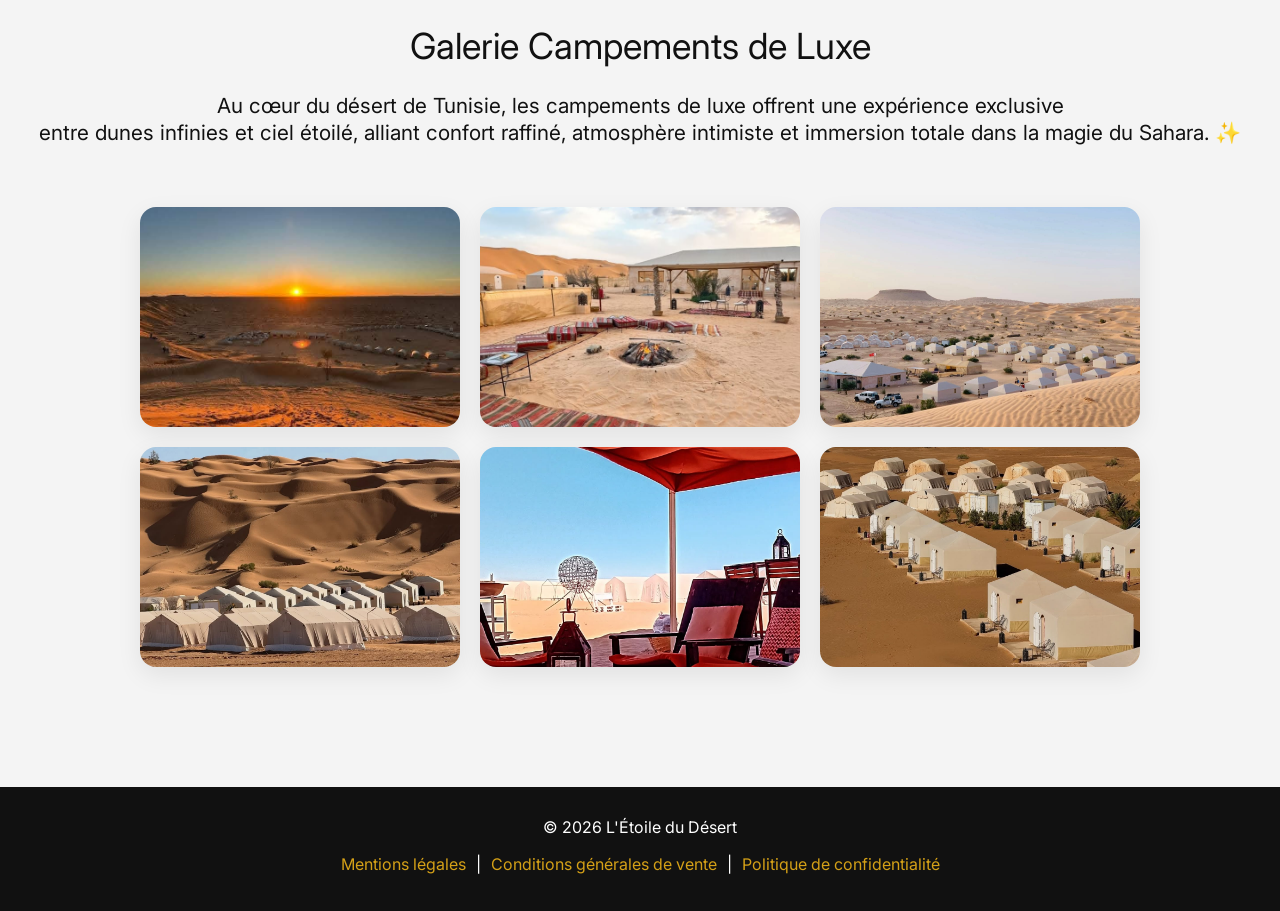
<file: galeriecampement.html>
<!DOCTYPE html>
<html lang="fr">
<head>
<meta charset="UTF-8">
<meta name="viewport" content="width=device-width, initial-scale=1.0">
<title>Galerie de Découverte</title>
<link href="https://fonts.googleapis.com/css2?family=Inter:wght@300;400;500&display=swap" rel="stylesheet">
<link rel="stylesheet" href="style.css">
<style>
body {
  margin: 0;
  font-family: 'Inter', sans-serif;
  background: #f4f4f4;
  color: #111;
}

/* TITRE */
header {
  text-align: center;
  padding: 60px 20px 40px 20px;
}

 h1 {
  font-size: 36px;
  font-weight: 400;
  text-align: center;
}

/* GALERIE */
.gallery {
  width: 90%;
  margin: 0 auto 80px auto;
  display: grid;
  grid-template-columns: repeat(3, 1fr);
  gap: 20px;
}

.gallery img {
  width: 100%;
  height: 220px;
  object-fit: cover;
  border-radius: 16px;
  box-shadow: 0 8px 25px rgba(0,0,0,0.08);
  transition: transform 0.4s ease, box-shadow 0.4s ease;
}

.gallery img:hover {
  transform: scale(1.05);
  box-shadow: 0 15px 40px rgba(0,0,0,0.15);
}

/* RESPONSIVE */
@media (max-width: 768px) {
  .gallery img {
    height: 180px;
  }
}

@media (max-width: 480px) {
  .gallery img {
    height: 140px;
  }
}
</style>
</head>
<body>


  <h1>Galerie Campements de Luxe</h1>
  <p>Au cœur du désert de Tunisie, les campements de luxe offrent une expérience exclusive<br>
     entre dunes infinies et ciel étoilé, alliant confort raffiné, atmosphère intimiste et 
     immersion totale dans la magie du Sahara. ✨
</p>


<section class="gallery">
  <img src="camp1.jpg" alt="Photo 1">
  <img src="camp2.jpg" alt="Photo 2">
  <img src="camp3.jpg" alt="Photo 3">
  <img src="camp4.jpg" alt="Photo 4">
  <img src="camp5.jpg" alt="Photo 5">
  <img src="camp6.jpg" alt="Photo 6">
 
</section>
<footer>
    <p>© 2026 L'Étoile du Désert</p>
  
    <p> <a href="mentionslegales.pdf">Mentions légales</a> | 
  <a href="Conditions générales L'étoile du Désert.pdf">Conditions générales de vente</a> |
  <a href="Politique de confidentialite (RGPD).pdf"> Politique de confidentialité </a></p>

</footer>
</body>
</html>
</file>
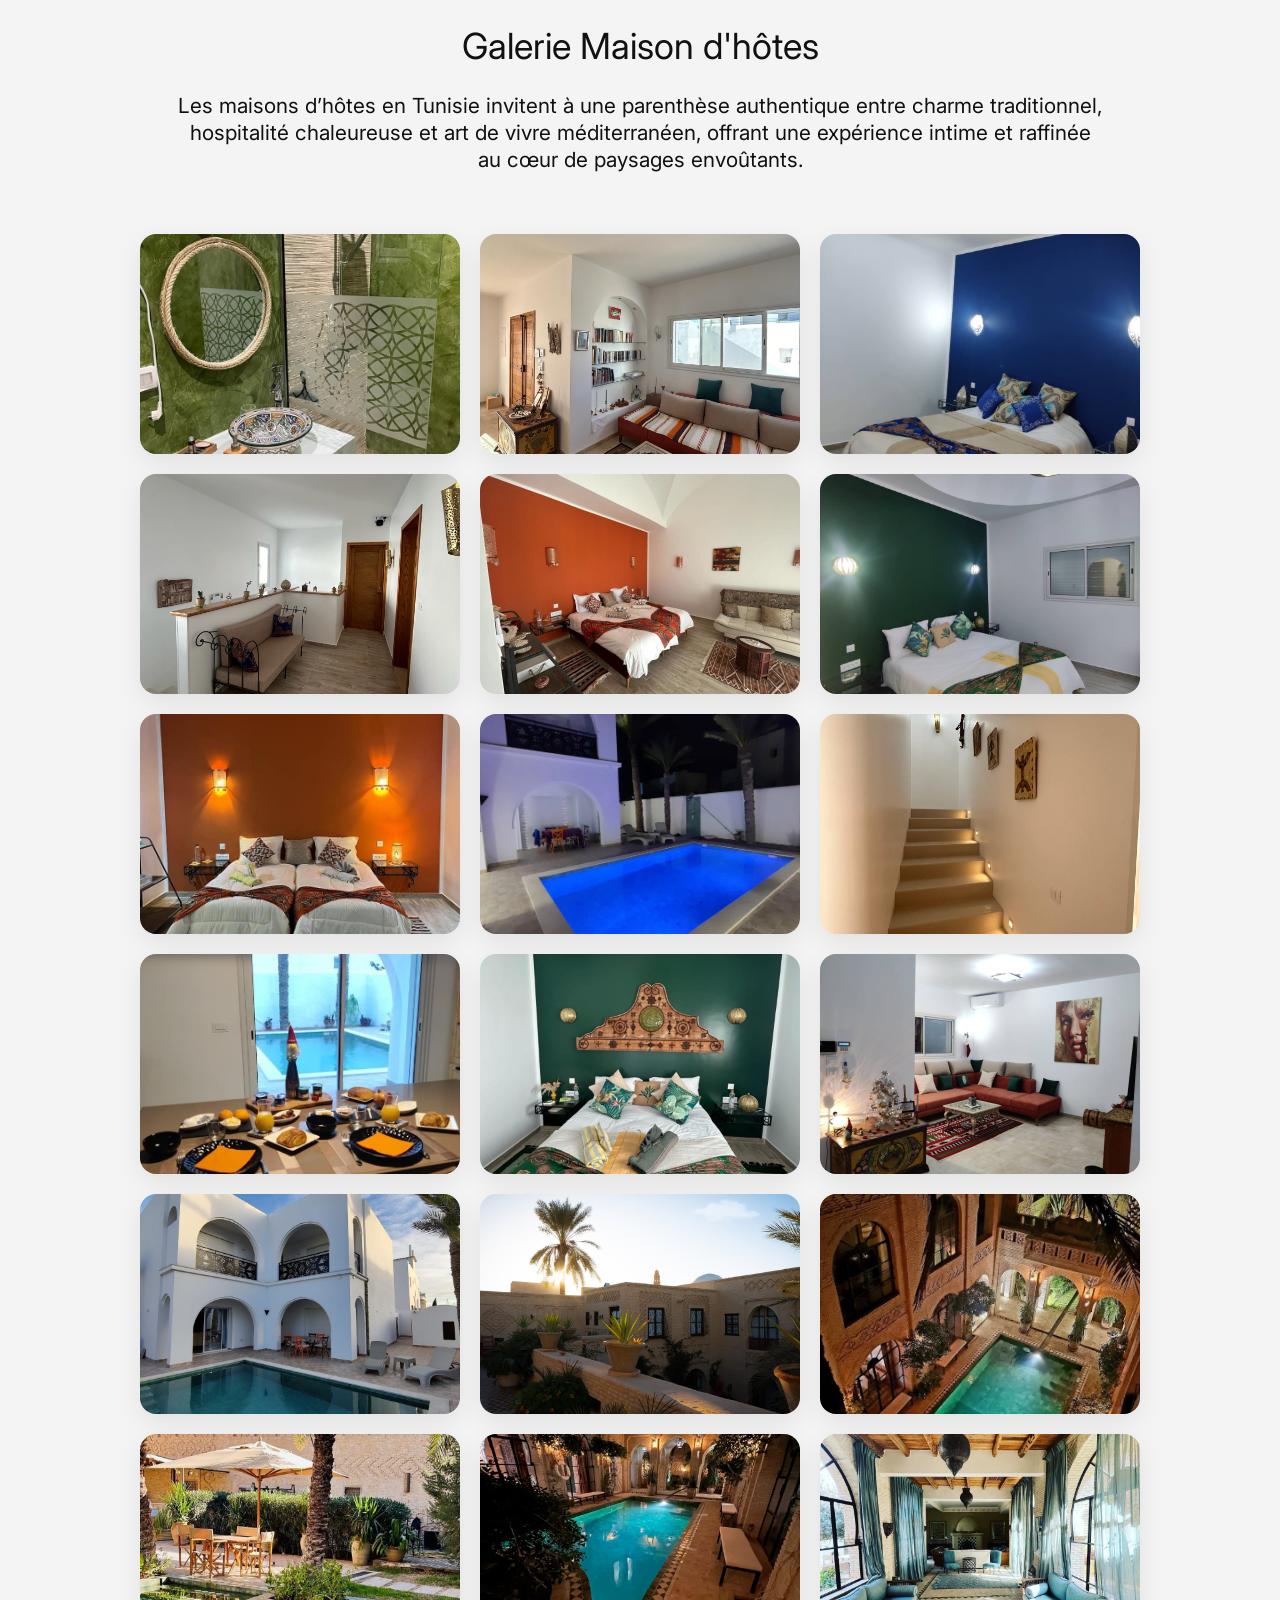
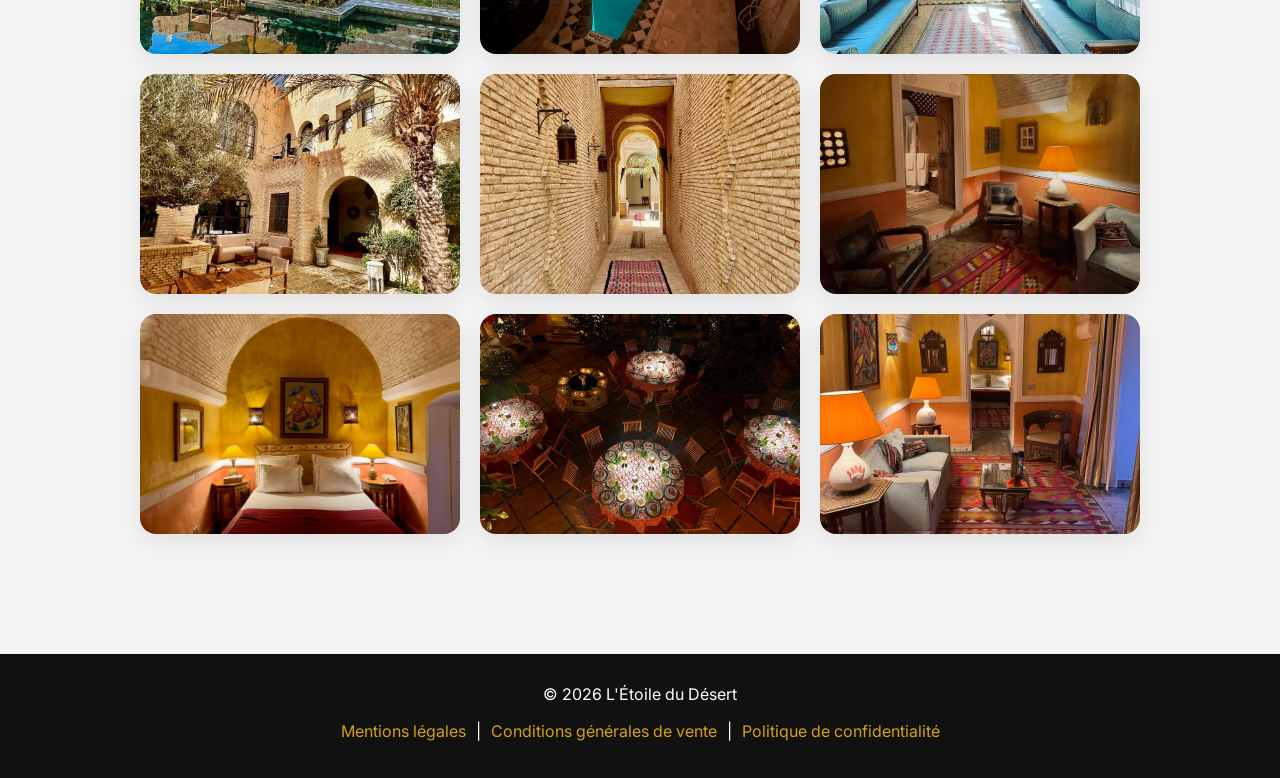
<file: maisondhotegalerie.html>
<!DOCTYPE html>
<html lang="fr">
<head>
<meta charset="UTF-8">
<meta name="viewport" content="width=device-width, initial-scale=1.0">
<title>Galerie de Découverte</title>
<link href="https://fonts.googleapis.com/css2?family=Inter:wght@300;400;500&display=swap" rel="stylesheet">
<link rel="stylesheet" href="style.css">
<style>
body {
  margin: 0;
  font-family: 'Inter', sans-serif;
  background: #f4f4f4;
  color: #111;
}

/* TITRE */
header {
  text-align: center;
  padding: 60px 20px 40px 20px;
}

 h1 {
  font-size: 36px;
  font-weight: 400;
  text-align: center;
}

/* GALERIE */
.gallery {
  width: 90%;
  margin: 0 auto 80px auto;
  display: grid;
  grid-template-columns: repeat(3, 1fr);
  gap: 20px;
}

.gallery img {
  width: 100%;
  height: 220px;
  object-fit: cover;
  border-radius: 16px;
  box-shadow: 0 8px 25px rgba(0,0,0,0.08);
  transition: transform 0.4s ease, box-shadow 0.4s ease;
}

.gallery img:hover {
  transform: scale(1.05);
  box-shadow: 0 15px 40px rgba(0,0,0,0.15);
}

/* RESPONSIVE */
@media (max-width: 768px) {
  .gallery img {
    height: 180px;
  }
}

@media (max-width: 480px) {
  .gallery img {
    height: 140px;
  }
}
</style>
</head>
<body>


  <h1>Galerie Maison d'hôtes</h1>
  <p>Les maisons d’hôtes en Tunisie invitent à une parenthèse authentique entre charme traditionnel,<br>
     hospitalité chaleureuse et art de vivre 
  méditerranéen, offrant une expérience intime et raffinée <br>au cœur de paysages envoûtants.</p>
  


<section class="gallery">
  <img src="m1.jpg" alt="Photo 1">
  <img src="m2.jpg" alt="Photo 2">
  <img src="m3.jpg" alt="Photo 3">
  <img src="m4.jpg" alt="Photo 4">
  <img src="m5.jpg" alt="Photo 5">
  <img src="m6.jpg" alt="Photo 6">
 <img src="m7.jpg" alt="Photo 7">
  <img src="m8.jpg" alt="Photo 8">
  <img src="m9.jpg" alt="Photo 9">
  <img src="m10.jpg" alt="Photo 10">
  <img src="m11.jpg" alt="Photo 11">
  <img src="m12.jpg" alt="Photo 12">
  <img src="m13.jpg" alt="Photo 13">
  <img src="m24.jpg" alt="Photo 14">
  <img src="m14.jpg" alt="Photo 15">
  <img src="m15.jpg" alt="Photo 16">
  <img src="m16.jpg" alt="Photo 18">
 <img src="m17.jpg" alt="Photo 19">
  <img src="m18.jpg" alt="Photo 20">
  <img src="m19.jpg" alt="Photo 21">
  <img src="m20.jpg" alt="Photo 22">
  <img src="m21.jpg" alt="Photo 23">
  <img src="m22.jpg" alt="Photo 24">
  <img src="m23.jpg" alt="Photo 25">
 
</section>
 <footer>
    <p>© 2026 L'Étoile du Désert</p>
    <p> <a href="mentionslegales.pdf">Mentions légales</a> | 
  <a href="Conditions générales L'étoile du Désert.pdf">Conditions générales de vente</a> |
  <a href="Politique de confidentialite (RGPD).pdf"> Politique de confidentialité </a></p>
 </footer>
</body>
</html>
</file>
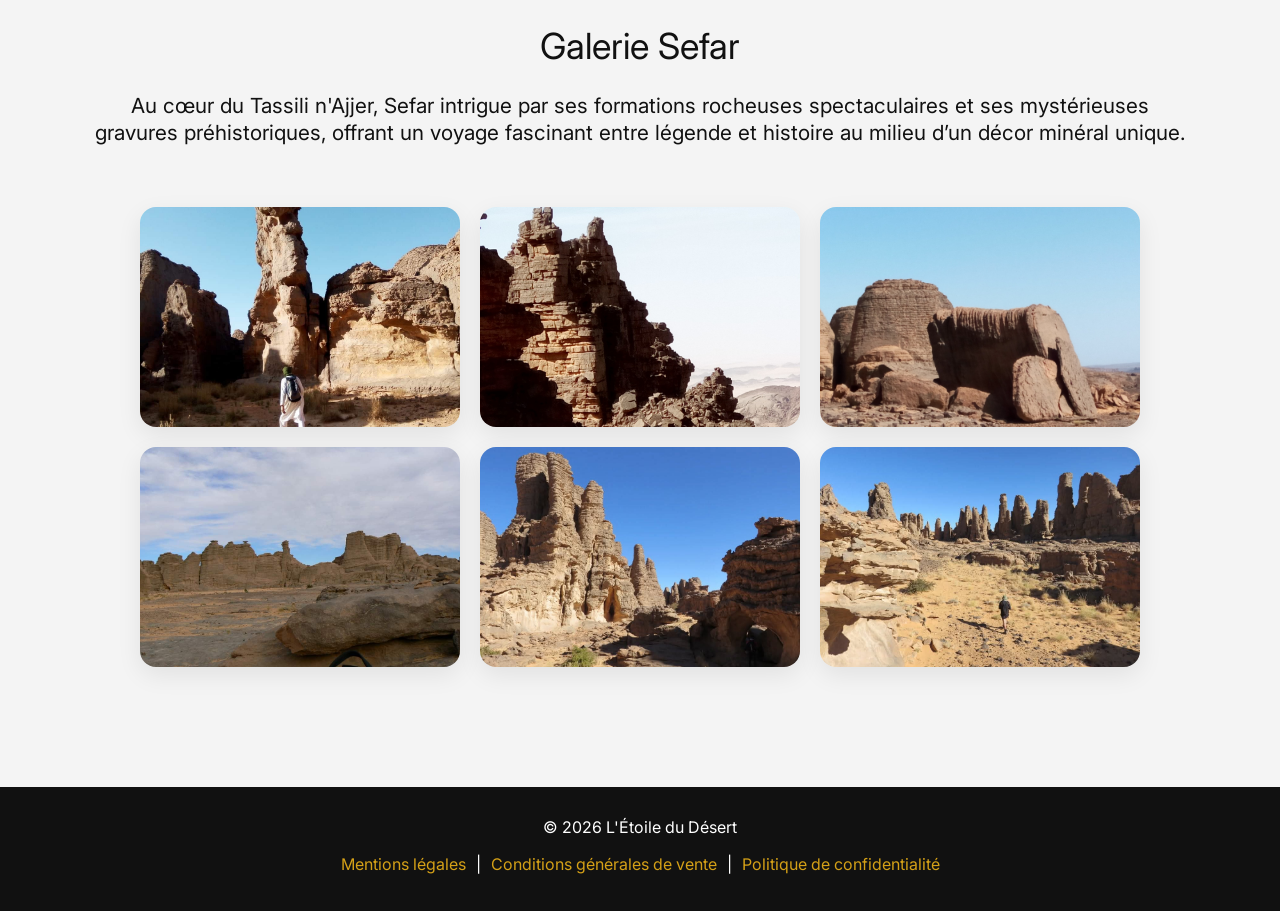
<file: sefargalerie.html>
<!DOCTYPE html>
<html lang="fr">
<head>
<meta charset="UTF-8">
<meta name="viewport" content="width=device-width, initial-scale=1.0">
<title>Galerie de Découverte</title>
<link href="https://fonts.googleapis.com/css2?family=Inter:wght@300;400;500&display=swap"
 rel="stylesheet">
 <link rel="stylesheet" href="style.css">
<style>



body {
  margin: 0;
  font-family: 'Inter', sans-serif;
  background: #f4f4f4;
  color: #111;
}

/* TITRE */
header {
  text-align: center;
  padding: 60px 20px 40px 20px;
}

 h1 {
  font-size: 36px;
  font-weight: 400;
  text-align: center;
}

/* GALERIE */
.gallery {
  width: 90%;
  margin: 0 auto 80px auto;
  display: grid;
  grid-template-columns: repeat(3, 1fr);
  gap: 20px;
}

.gallery img {
  width: 100%;
  height: 220px;
  object-fit: cover;
  border-radius: 16px;
  box-shadow: 0 8px 25px rgba(0,0,0,0.08);
  transition: transform 0.4s ease, box-shadow 0.4s ease;
}

.gallery img:hover {
  transform: scale(1.05);
  box-shadow: 0 15px 40px rgba(0,0,0,0.15);
}

/* RESPONSIVE */
@media (max-width: 768px) {
  .gallery img {
    height: 180px;
  }
}

@media (max-width: 480px) {
  .gallery img {
    height: 140px;
  }
}
</style>
</head>
<body>


  <h1>Galerie Sefar</h1>
  <p>Au cœur du Tassili n'Ajjer, Sefar intrigue par ses formations rocheuses spectaculaires 
    et ses mystérieuses <br>gravures préhistoriques, offrant un voyage fascinant entre légende et histoire au milieu 
    d’un décor minéral unique.
</p>


<section class="gallery">
  <img src="image1sefar.jpg" alt="Photo 1">
  <img src="image2sefar.jpg" alt="Photo 2">
  <img src="miniaturesefar.jpg" alt="Photo 3">
  <img src="image4sefar.jpg" alt="Photo 4">
  <img src="image5sefar.jpg" alt="Photo 5">
  <img src="image6sefar.jpg" alt="Photo 6">
 
</section>

<footer>
    <p>© 2026 L'Étoile du Désert</p>
  
    <p> <a href="mentionslegales.pdf">Mentions légales</a> | 
  <a href="Conditions générales L'étoile du Désert.pdf">Conditions générales de vente</a> |
  <a href="Politique de confidentialite (RGPD).pdf"> Politique de confidentialité </a></p>

</footer>

</body>
</html>
</file>
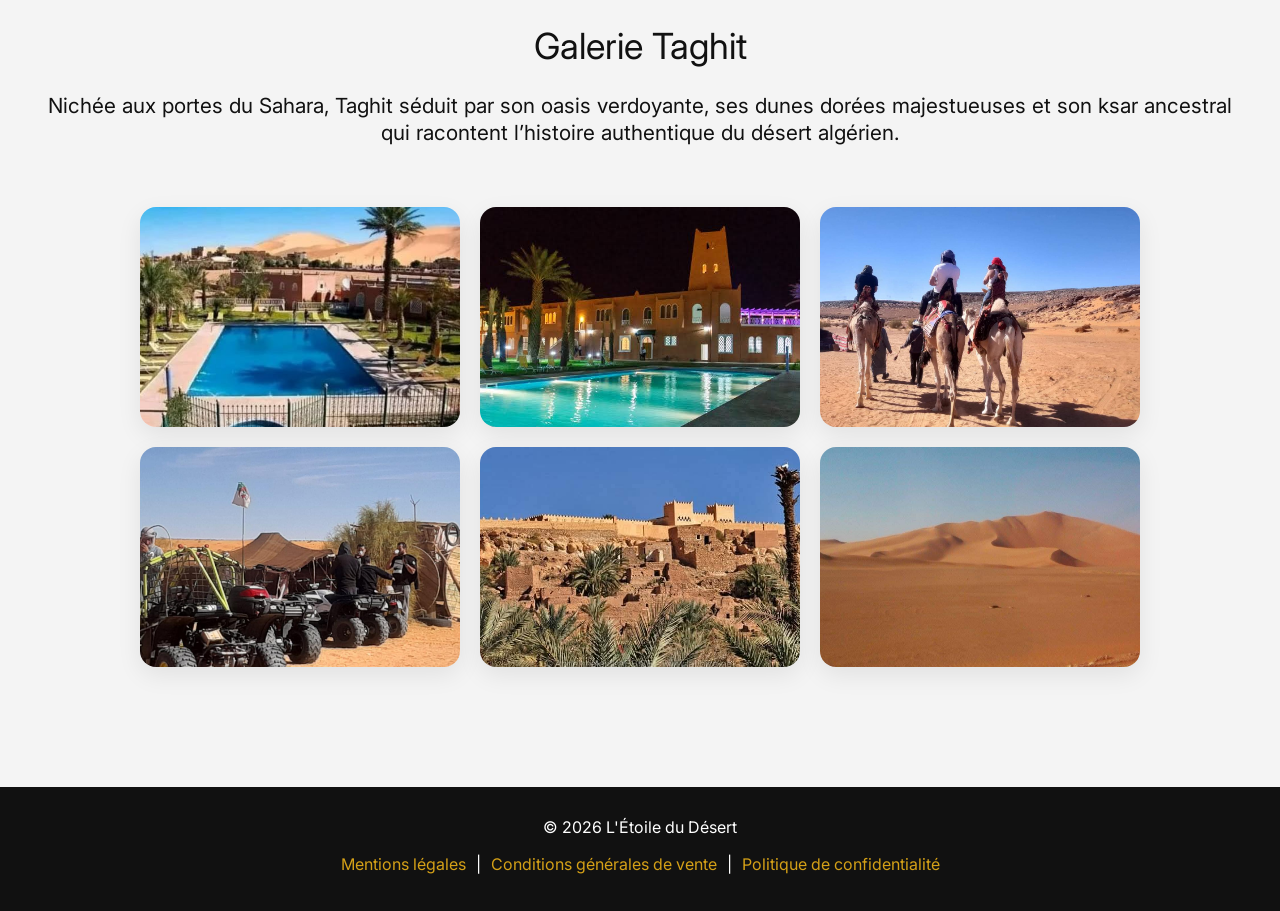
<file: taghitgalerie.html>
<!DOCTYPE html>
<html lang="fr">
<head>
<meta charset="UTF-8">
<meta name="viewport" content="width=device-width, initial-scale=1.0">
<title>Galerie de Découverte</title>
<link href="https://fonts.googleapis.com/css2?family=Inter:wght@300;400;500&display=swap" rel="stylesheet">
<link rel="stylesheet" href="style.css">
<style>
body {
  margin: 0;
  font-family: 'Inter', sans-serif;
  background: #f4f4f4;
  color: #111;
}

/* TITRE */
header {
  text-align: center;
  padding: 60px 20px 40px 20px;
}

 h1 {
  font-size: 36px;
  font-weight: 400;
  text-align: center;
}

/* GALERIE */
.gallery {
  width: 90%;
  margin: 0 auto 80px auto;
  display: grid;
  grid-template-columns: repeat(3, 1fr);
  gap: 20px;
}

.gallery img {
  width: 100%;
  height: 220px;
  object-fit: cover;
  border-radius: 16px;
  box-shadow: 0 8px 25px rgba(0,0,0,0.08);
  transition: transform 0.4s ease, box-shadow 0.4s ease;
}

.gallery img:hover {
  transform: scale(1.05);
  box-shadow: 0 15px 40px rgba(0,0,0,0.15);
}

/* RESPONSIVE */
@media (max-width: 768px) {
  .gallery img {
    height: 180px;
  }
}

@media (max-width: 480px) {
  .gallery img {
    height: 140px;
  }
}
</style>
</head>
<body>


  <h1>Galerie Taghit</h1>
  <p>Nichée aux portes du Sahara, Taghit séduit par son oasis verdoyante,
     ses dunes dorées majestueuses et son ksar ancestral <br>qui racontent l’histoire authentique du désert algérien.</p>


<section class="gallery">
  <img src="image1taghit.jpg" alt="Photo 1">
  <img src="image2taghit.jpg" alt="Photo 2">
  <img src="image3taghit.jpg" alt="Photo 3">
  <img src="image4taghit.jpg" alt="Photo 4">
  <img src="image5taghit.jpg" alt="Photo 5">
  <img src="image6taghit.jpg" alt="Photo 6">
 
</section>

<footer>
    <p>© 2026 L'Étoile du Désert</p>
  
    <p> <a href="mentionslegales.pdf">Mentions légales</a> | 
  <a href="Conditions générales L'étoile du Désert.pdf">Conditions générales de vente</a> |
  <a href="Politique de confidentialite (RGPD).pdf"> Politique de confidentialité </a></p>

</footer>

</body>
</html>
</file>
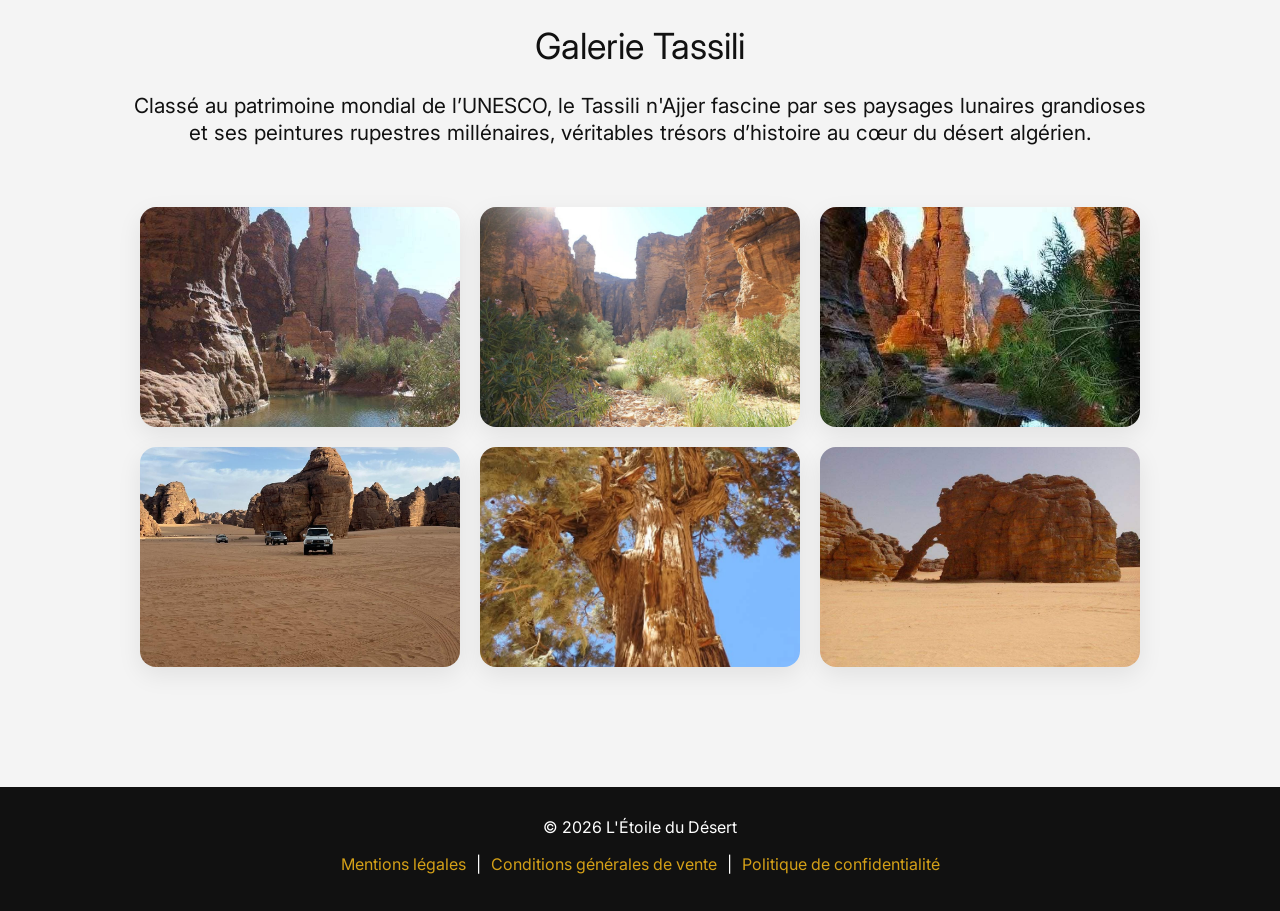
<file: tassiligalerie.html>
<!DOCTYPE html>
<html lang="fr">
<head>
<meta charset="UTF-8">
<meta name="viewport" content="width=device-width, initial-scale=1.0">
<title>Galerie de Découverte</title>
<link href="https://fonts.googleapis.com/css2?family=Inter:wght@300;400;500&display=swap" rel="stylesheet">
<link rel="stylesheet" href="style.css">
<style>
body {
  margin: 0;
  font-family: 'Inter', sans-serif;
  background: #f4f4f4;
  color: #111;
}

/* TITRE */
header {
  text-align: center;
  padding: 60px 20px 40px 20px;
}

 h1 {
  font-size: 36px;
  font-weight: 400;
  text-align: center;
}

/* GALERIE */
.gallery {
  width: 90%;
  margin: 0 auto 80px auto;
  display: grid;
  grid-template-columns: repeat(3, 1fr);
  gap: 20px;
}

.gallery img {
  width: 100%;
  height: 220px;
  object-fit: cover;
  border-radius: 16px;
  box-shadow: 0 8px 25px rgba(0,0,0,0.08);
  transition: transform 0.4s ease, box-shadow 0.4s ease;
}

.gallery img:hover {
  transform: scale(1.05);
  box-shadow: 0 15px 40px rgba(0,0,0,0.15);
}

/* RESPONSIVE */
@media (max-width: 768px) {
  .gallery img {
    height: 180px;
  }
}

@media (max-width: 480px) {
  .gallery img {
    height: 140px;
  }
}
</style>
</head>
<body>


  <h1>Galerie Tassili</h1>
  <p>Classé au patrimoine mondial de l’UNESCO, le Tassili n'Ajjer fascine par ses paysages lunaires
     grandioses <br>et ses peintures rupestres millénaires, véritables trésors d’histoire au cœur du désert algérien.</p>


<section class="gallery">
  <img src="image1tassili.jpg" alt="Photo 1">
  <img src="image2tassili.jpg" alt="Photo 2">
  <img src="image3tassili.jpg" alt="Photo 3">
  <img src="image4tassili.jpg" alt="Photo 4">
  <img src="image5tassili.jpg" alt="Photo 5">
  <img src="image6tassili.jpg" alt="Photo 6">
 
</section>

    
  <footer>
    <p>© 2026 L'Étoile du Désert</p>
    <p> <a href="mentionslegales.pdf">Mentions légales</a> | 
  <a href="Conditions générales L'étoile du Désert.pdf">Conditions générales de vente</a> |
  <a href="Politique de confidentialite (RGPD).pdf"> Politique de confidentialité </a></p>
 </footer>

</body>
</html>
</file>
<file: style.css>
body {
    margin: 0;
    padding: 0;
    margin: 0;
    font-family: Arial, sans-serif;
    color: #333;
}

header {
    display: flex;
    justify-content: space-between;
    align-items: center;
    padding: 15px 40px;
    background: #111;
    color: white;
    position: fixed;
    top: 0;
    left: 0;
    width: 95%;
    z-index: 9999; /* <- Ajouté pour que la navbar soit toujours au-dessus */
}


header .logo img {
    height: 50px;   /* ajuste la hauteur du logo selon tes besoins */
    width: auto;    /* conserve les proportions */
    display: block; /* évite un petit décalage vertical */
}
nav a {
    color: white;
    margin-left: 20px;
    text-decoration: none;}



.hero {
    background: url('images/hero.jpg') center/cover no-repeat;
    height: 90vh;
    display: flex;
    justify-content: center;
    align-items: center;
    text-align: center;
    color: white;
    background-image: url(photodesert.jpg);
    max-width: 5000vh;
   
}

.hero-content {
    background: rgba(0,0,0,0.5);
    padding: 40px;
    border-radius: 10px;
}

h2 {
    text-align: center;
    margin-top: 60px;
}

section {
    padding: 40px 20px;
    max-width: 1000px;
    margin: auto;
}

.btn {
    display: inline-block;
    padding: 10px 20px;
    background: #d4a017;
    color: white;
    text-decoration: none;
    margin: 10px 5px 0 0;
    border-radius: 5px;
}

.btn.secondary {
    background: #555;
}

.circuit-card {
    border: 1px solid #ddd;
    padding: 20px;
    margin: 30px 0;
    border-radius: 10px;
    align-items: center;
   
    

}

.circuit-card img {
    width: 50%;
    height: 70vh;
    border-radius: 10px;
}

.info-vol {
    font-weight: bold;
    color: #a00;
}

.gallery {
    display: flex;
    gap: 10px;
}

.gallery img {
    width: 33%;
    border-radius: 10px;
}

blockquote {
    background: #f4f4f4;
    padding: 20px;
    border-left: 5px solid #d4a017;
    margin: 20px 0;
}

form {
    display: flex;
    flex-direction: column;
}

form input, form select, form textarea {
    padding: 10px;
    margin: 10px 0;
}

button {
    border: none;
    cursor: pointer;
   
}


footer {
    background: #111;
    color: white;
    text-align: center;
    padding: 20px;
    
}


footer p {

    font-size: 16px; /* ajuste la taille comme tu veux */
}
footer a {
    color: #d4a017;
    margin: 0 10px;
    text-decoration: none;
}

  p {

 display: flex;
    justify-content: center;  /* centre horizontal */
    align-items: center;      /* centre vertical */
    text-align: center;
    font-size: 1.3rem;
    line-height: 1.3;      /* espace entre lignes */
    margin-top: 10px;
}

.circuits {
    align-items: center;
    display: flex

}

h3{
    text-align: center;
}

.circuit-card a {
align-items: center;
display: flex;
flex-direction: row;
text-align: center;
height: 30px;
width: 150px;
padding: 20px 10px;


}



.galerie {
    display: grid;
    grid-template-columns: repeat(4, 1fr);
    gap: 15px;
    max-width: 900px;
    margin: 40px auto;
    
    height: auto;
}

.galerie img {
    width: 100%;
    height: 250px;
    object-fit: cover;
    border-radius: 10px;
    transition: transform 0.3s ease, box-shadow 0.3s ease;
}

/* Petit effet au survol */
.galerie img:hover {
    transform: scale(1.05);
    box-shadow: 0 8px 20px rgba(0,0,0,0.2);
}

.btn .circuit-card{
    text-align: center;
    
    
}


.circuit-card{
    
    display: flex;
    flex-direction: column;
    align-items: center; /* centre image + texte + bouton */
    text-align: center;  /* centre le texte */

}

.circuits{
     display: block;
    margin: 0 auto;
}


.circuit-card img {
    width: 100%;
    height: 200px;      /* hauteur fixe pour le recadrage */
    object-fit: cover;  /* recadre sans déformer */
}

.infos ul{
    text-align: center;
}

body {
  margin: 0;
  font-family: 'Inter', sans-serif;
  background: #f2f2f2;
}

/* CONTAINER */
.cards-container {
  width: 90%;
  margin: 80px auto;
  display: grid;
  grid-template-columns: repeat(auto-fit, minmax(320px, 1fr));
  gap: 50px;
}

/* CARD */
.travel-card {
  background: white;
  border-radius: 22px;
  overflow: hidden;
  box-shadow: 0 15px 40px rgba(0,0,0,0.06);
  transition: 0.4s ease;
  display: flex;
  flex-direction: column;
  position: relative; /* <- Ajouté pour z-index et contexte */
    z-index: 1;         /* <- optionnel, assure que la card reste derrière la navbar */
}

.travel-card:hover {
  transform: translateY(-10px);
  box-shadow: 0 25px 60px rgba(0,0,0,0.12);
}

/* IMAGE */
.travel-card img {
  width: 100%;
  height: 380px;
  object-fit: cover;
  transition: 0.6s ease;
}

.travel-card:hover img {
  transform: scale(1.05);
}

/* CONTENT */
.card-content {
  padding: 25px;
}

.card-content h3 {
  margin: 0 0 10px;
  font-size: 22px;
  font-weight: 500;
}

.card-content p {
  font-size: 14px;
  color: #666;
  margin-bottom: 20px;
}

/* BUTTONS */
.card-buttons {
  display: flex;
  gap: 10px;
}

.btn-main {
  flex: 1;
  background: #111;
  color: white;
  border: none;
  padding: 10px;
  border-radius: 8px;
  cursor: pointer;
  transition: 0.3s;
}

.btn-main:hover {
  background: #333;
}

.btn-outline {
  flex: 1;
  background: transparent;
  border: 1px solid #111;
  padding: 10px;
  border-radius: 8px;
  cursor: pointer;
  transition: 0.3s;
}

.btn-outline:hover {
  background: #111;
  color: white;
}

/* RESPONSIVE */
@media (max-width: 768px) {
  .travel-card img {
    height: 300px;
  }
}







/* ----------------------------
   NAVBAR MODERNE
---------------------------- */

/* Espacement et ombre pour un look pro */
header {
    background: rgba(17,17,17,0.95); /* légèrement transparent */
    box-shadow: 0 2px 8px rgba(0,0,0,0.3); /* ombre subtile */
    transition: background 0.3s ease, padding 0.3s ease;
}

/* Logo déjà présent - on ajoute juste un petit margin si besoin */
header .logo img {
    height: 50px;
    width: auto;
    display: block;
}

/* NAV LINKS améliorés */
nav {
    display: flex;
    gap: 25px; /* espace entre les liens */
    align-items: center;
}

/* Style des liens */
nav a {
    color: white;
    text-decoration: none;
    font-weight: 500;
    padding: 8px 12px;
    border-radius: 6px;
    transition: all 0.3s ease;
}

/* Effet hover sympa */
nav a:hover {
    background: #d4a017;
    color: #111;
    transform: scale(1.05);
}

/* RESPONSIVE pour petit écran */
@media (max-width: 768px) {
    header {
        flex-direction: column;
        padding: 10px 20px;
    }
    nav {
        flex-direction: column;
        gap: 15px;
        margin-top: 10px;
    }
    nav a {
        padding: 10px 15px;
        font-size: 16px;
    }
}




#bonjour::before {
    content: "";
    display: block;
    height: 80px;
    margin-top: -80px;
    visibility: hidden;
}




/* nav mobile*/

/* header de base */
header {
    display: flex;
    justify-content: space-between;
    align-items: center;
    padding: 15px 40px;
    background: rgba(17,17,17,0.95);
    box-shadow: 0 2px 8px rgba(0,0,0,0.3);
    position: sticky;
    top: 0;
    z-index: 999;
}

/* logo */
header .logo img {
    height: 50px;
    width: auto;
}

/* nav desktop */
.nav-links {
    display: flex;
    gap: 25px;
}

.nav-links a {
    color: white;
    text-decoration: none;
    font-weight: 500;
    padding: 8px 12px;
    border-radius: 6px;
    transition: all 0.3s ease;
}

.nav-links a:hover {
    background: #d4a017;
    color: #111;
    transform: scale(1.05);
}

/* bouton hamburger (mobile) */
.menu-toggle {
    display: none;
    flex-direction: column;
    cursor: pointer;
    gap: 5px;
}

.menu-toggle .bar {
    height: 3px;
    width: 25px;
    background-color: white;
    border-radius: 2px;
}

/* responsive mobile */
@media (max-width: 768px) {
    header {
        flex-direction: row;
        justify-content: space-between;
        padding: 10px 20px;
    }

    .menu-toggle {
        display: flex;
    }

    .nav-links {
        position: absolute;
        top: 70px;
        left: -100%; /* caché par défaut */
        width: 100%;
        flex-direction: column;
        background-color: #111;
        transition: 0.3s;
        padding: 20px 0;
    }

    .nav-links a {
        text-align: center;
        padding: 15px;
        font-size: 18px;
    }

    .nav-links.active {
        left: 0; /* menu visible */
    }
}
</file>
